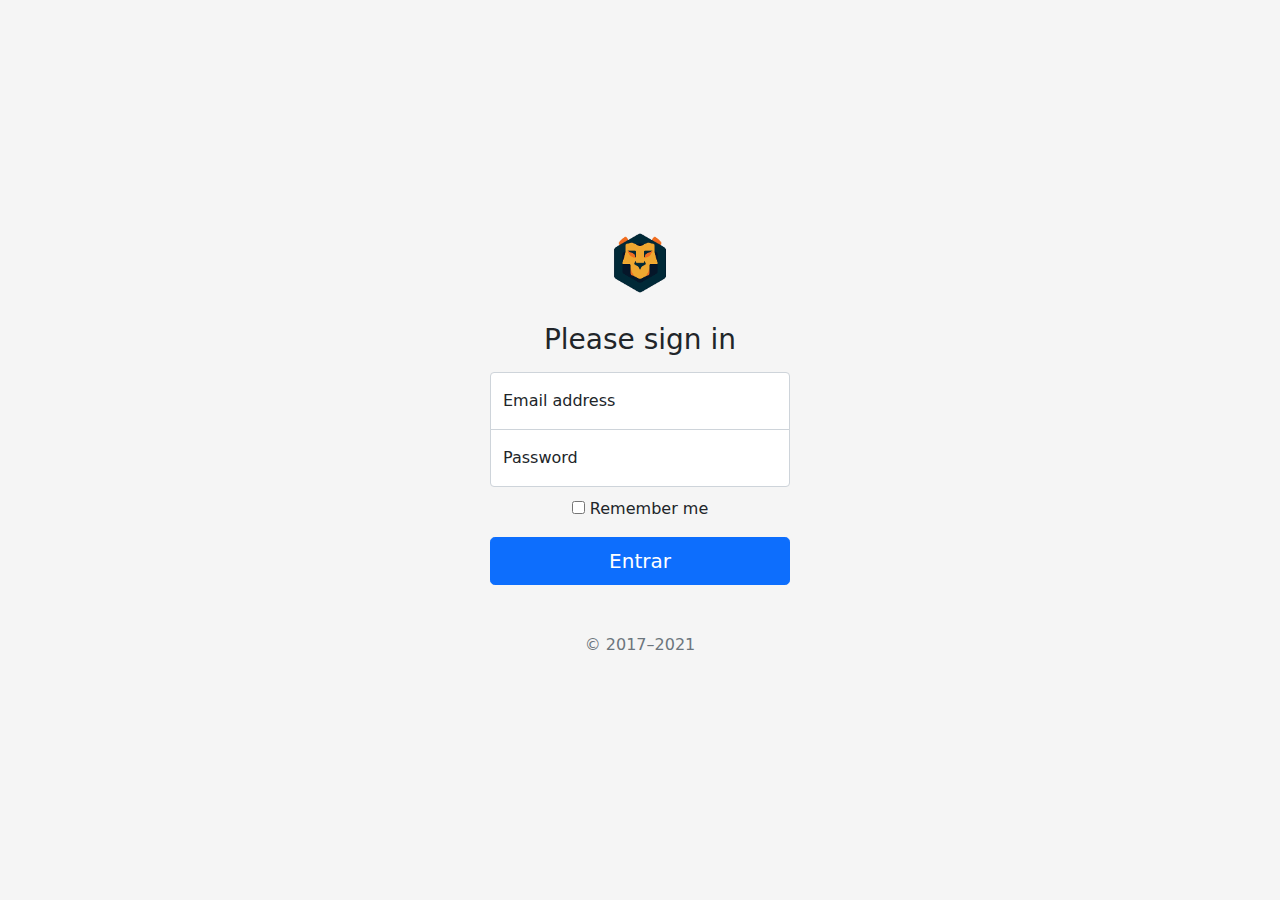
<file: index.html>
<!DOCTYPE html>
<html lang="en">

<head>
    <meta charset="UTF-8">
    <meta http-equiv="X-UA-Compatible" content="IE=edge">
    <meta name="viewport" content="width=device-width, initial-scale=1.0">
    <title>Login</title>


    <!-- links login -->

    <link rel="canonical" href="https://getbootstrap.com/docs/5.1/examples/sign-in/">
    <link href="./css/bootstrap.min.css" rel="stylesheet">
    <link href="css/signin.css" rel="stylesheet">


    <style>
        .bd-placeholder-img {
            font-size: 1.125rem;
            text-anchor: middle;
            -webkit-user-select: none;
            -moz-user-select: none;
            user-select: none;
        }

        @media (min-width: 768px) {
            .bd-placeholder-img-lg {
                font-size: 3.5rem;
            }
        }
    </style>

</head>

<body class="text-center">

    <main class="form-signin">

        <form>

            <img class="mb-4" src="imagens/logo-lion.png" alt="" width="72">

            <h1 class="h3 mb-3 fw-normal">Please sign in</h1>

            <div class="form-floating">

                <input type="email" class="form-control" id="floatingInput" placeholder="name@example.com">

                <label for="floatingInput">Email address</label>

            </div>

            <div class="form-floating">

                <input type="password" class="form-control" id="floatingPassword" placeholder="Password">

                <label for="floatingPassword">Password</label>

            </div>

            <div class="checkbox mb-3">

                <label>
                    <input type="checkbox" value="remember-me"> Remember me
                </label>

            </div>

            <button class="w-100 btn btn-lg btn-primary" type="submit"
        ><a href="home.html" style="text-decoration: none; color: white;">Entrar</a></button>


            <p class="mt-5 mb-3 text-muted">&copy; 2017–2021</p>

        </form>

    </main>


</body>

</html>
</file>
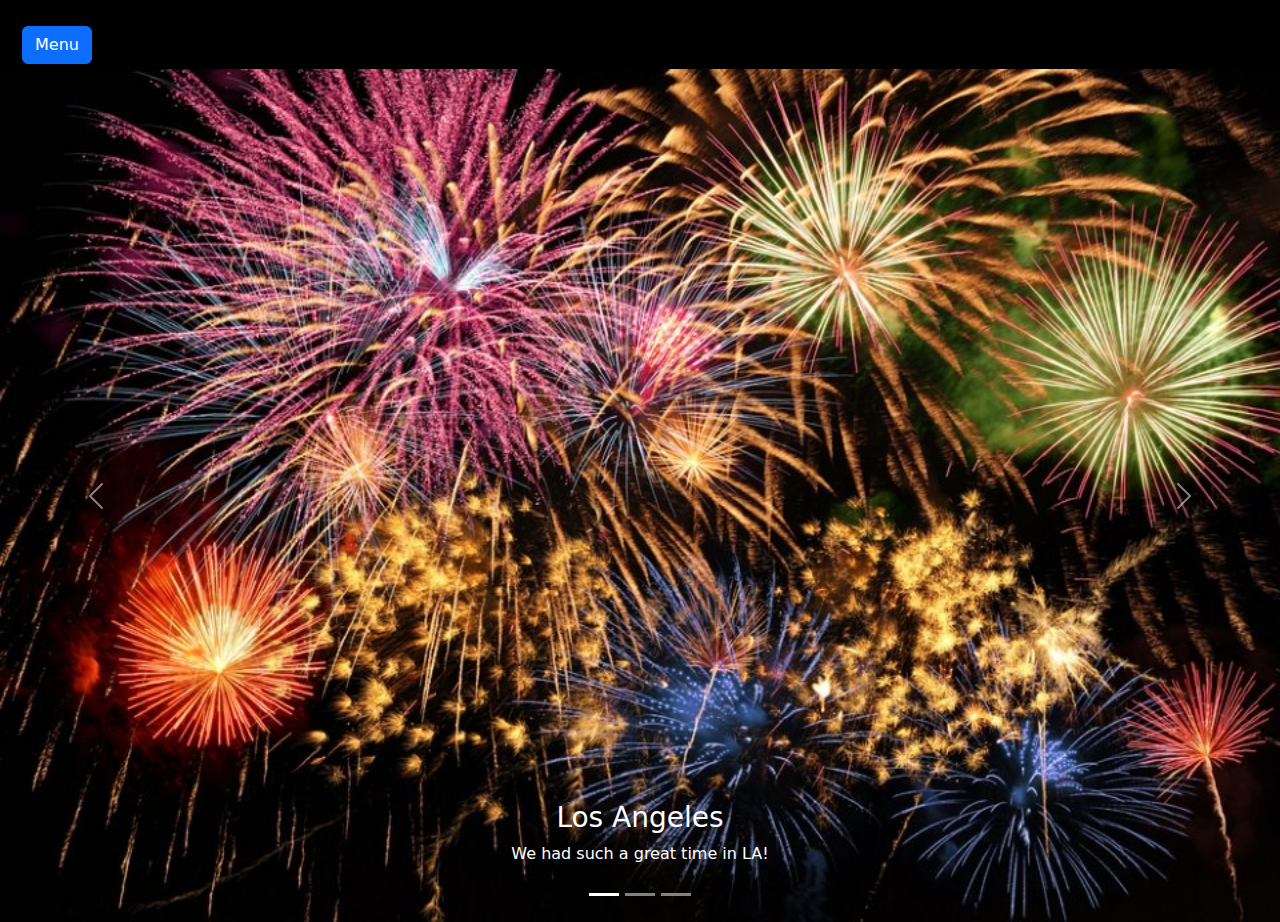
<file: fotos.html>
<!DOCTYPE html>
<html lang="br">

<head>

    <meta charset="UTF-8">
    <meta http-equiv="X-UA-Compatible" content="IE=edge">
    <meta name="viewport" content="width=device-width, initial-scale=1.0">
    <title>Pagina Inicial - Home</title>

    <link href="https://cdn.jsdelivr.net/npm/bootstrap@5.1.2/dist/css/bootstrap.min.css" rel="stylesheet">
    <script src="https://cdn.jsdelivr.net/npm/bootstrap@5.1.2/dist/js/bootstrap.bundle.min.js"></script>

    <style>
        #barrapesquisa {
            width: 300px;
            float: right;
        }

        .bd-placeholder-img {
            font-size: 1.125rem;
            text-anchor: middle;
            -webkit-user-select: none;
            -moz-user-select: none;
            user-select: none;
        }

        @media (min-width: 768px) {
            .bd-placeholder-img-lg {
                font-size: 3.5rem;
            }
        }

        a {
            text-decoration: none;
        }

        #button {
            background-color: white;
            border-radius: 50px;
        }

        #barra {
             background-color: black;
            padding: 10px;
        }

    </style>

</head>

<body>


    <!-- canvas -->

    <div id="barra" style="padding-bottom: 5px;">

        
        <div class="offcanvas offcanvas-start" id="demo" style="width:250px; background-color: black;">

            <center>
                <img src="imagens/logo-lion.png" style="width: 100px; background-color:white; border-radius: 40px;">
              </center>
          

            <div class="offcanvas-header">
                <h1 class="offcanvas-title" style="color: white;">Menu</h1>
                <button type="button" class="btn-close" data-bs-dismiss="offcanvas" style="background-color: white;border-radius: 30px;"></button>
            </div>

            <div class="offcanvas-body">
                <ul class="navbar-nav">
                    <li class="nav-item">
                      <a class="nav-link" href="home.html">Home</a>
                    </li>
                    <li class="nav-item">
                      <a class="nav-link" href="galeria.html">Galeria</a>
                    </li>
                    <li class="nav-item">
                      <a class="nav-link" href="fotos.html">Fotos</a>
                    </li>
                  </ul>
            </div>
            
        </div>

        <div class="container-fluid mt-3">

            <button class="btn btn-primary" type="button" data-bs-toggle="offcanvas" data-bs-target="#demo">
                Menu
            </button>

        </div>
        
    </div>

    <!-- Carousel -->
    <div id="car" class="carousel slide" data-bs-ride="carousel">

        <!-- Indicators/dots -->
        <div class="carousel-indicators">
            <button type="button" data-bs-target="#car" data-bs-slide-to="0" class="active"></button>
            <button type="button" data-bs-target="#car" data-bs-slide-to="1"></button>
            <button type="button" data-bs-target="#car" data-bs-slide-to="2"></button>
        </div>

        <!-- The slideshow/carousel -->
        <div class="carousel-inner">
            <div class="carousel-item active">
                <img src="imagens/13113230984101.jpg" alt="Los Angeles" class="d-block" style="width:100%">
                <div class="carousel-caption">
                    <h3>Los Angeles</h3>
                    <p>We had such a great time in LA!</p>
                </div>
            </div>
            <div class="carousel-item">
                <img src="imagens/fogos-_1_33948.jpg" alt="Chicago" class="d-block" style="width:100%">
                <div class="carousel-caption">
                    <h3>Chicago</h3>
                    <p>Thank you, Chicago!</p>
                </div>
            </div>
            <div class="carousel-item">
                <img src="imagens/fogos-de-artificio-iluminando-o-ceu_53876-95120.jpg" alt="New York" class="d-block"
                    style="width:100%">
                <div class="carousel-caption">
                    <h3>New York</h3>
                    <p>We love the Big Apple!</p>
                </div>
            </div>
        </div>

        <!-- Left and right controls/icons -->
        <button class="carousel-control-prev" type="button" data-bs-target="#car" data-bs-slide="prev">
            <span class="carousel-control-prev-icon"></span>
        </button>
        <button class="carousel-control-next" type="button" data-bs-target="#car" data-bs-slide="next">
            <span class="carousel-control-next-icon"></span>
        </button>
    </div>



</body>

</html>
</file>
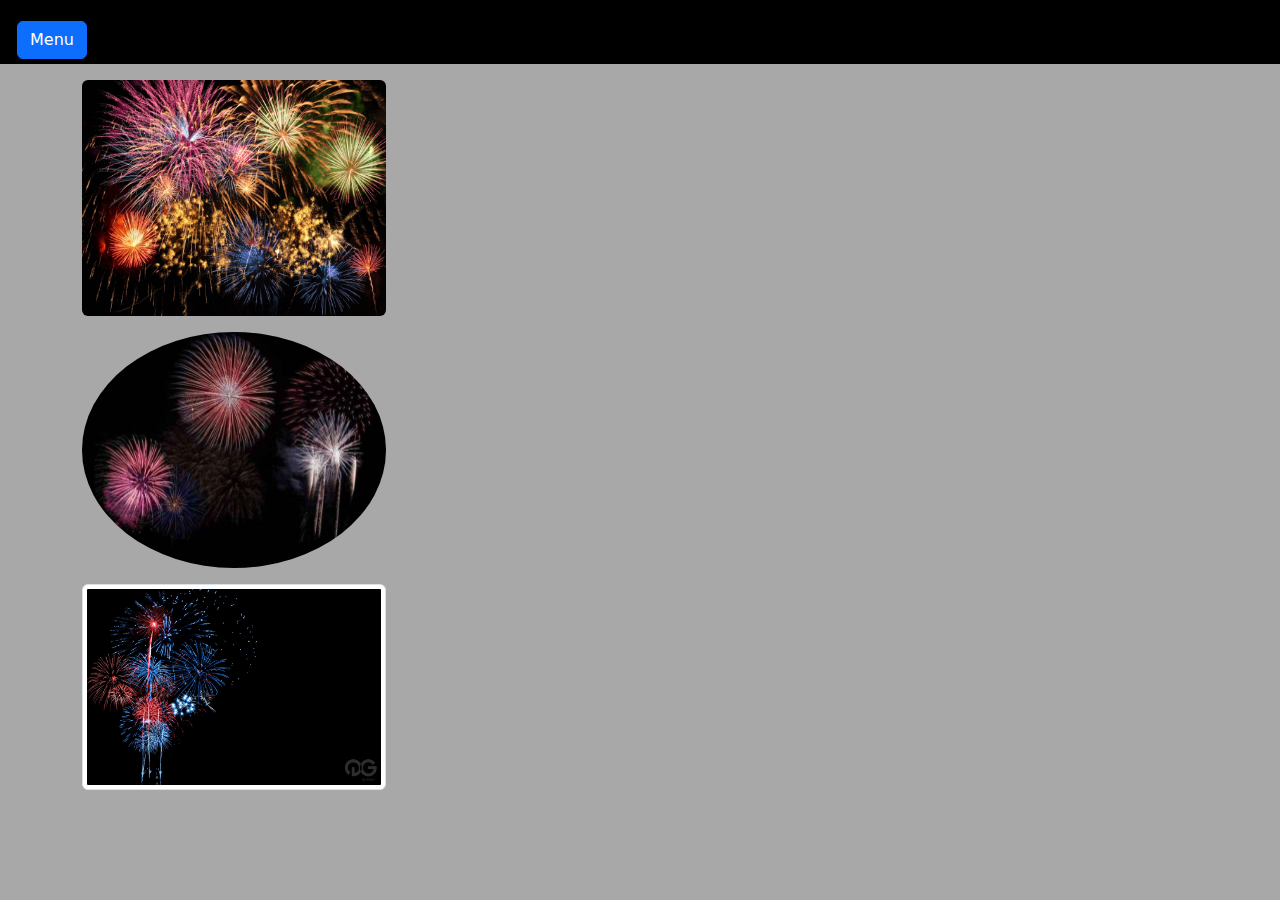
<file: galeria.html>
<!DOCTYPE html>
<html lang="br">

<head>
    <meta charset="UTF-8">
    <meta http-equiv="X-UA-Compatible" content="IE=edge">
    <meta name="viewport" content="width=device-width, initial-scale=1.0">
    <title>galeria</title>

    <link href="https://cdn.jsdelivr.net/npm/bootstrap@5.1.2/dist/css/bootstrap.min.css" rel="stylesheet">
    <script src="https://cdn.jsdelivr.net/npm/bootstrap@5.1.2/dist/js/bootstrap.bundle.min.js"></script>

    <style>
        body {
            background-color: rgb(168, 168, 168);
        }

        #barra {
             background-color: black;
            padding: 5px;
        }

    </style>

</head>

<body>

    <!-- canvas -->

    <div id="barra" style="padding-bottom: 5px;">


        <div class="offcanvas offcanvas-start" id="demo" style="width:250px; background-color: black;">

            <center>
                <img src="imagens/logo-lion.png" style="width: 100px; background-color:white; border-radius: 40px;">
            </center>


            <div class="offcanvas-header">
                <h1 class="offcanvas-title" style="color: white;">Menu</h1>
                <button type="button" class="btn-close" data-bs-dismiss="offcanvas"
                    style="background-color: white;border-radius: 30px;"></button>
            </div>

            <div class="offcanvas-body">
                <ul class="navbar-nav">
                    <li class="nav-item">
                        <a class="nav-link" href="home.html">Home</a>
                    </li>
                    <li class="nav-item">
                        <a class="nav-link" href="galeria.html">Galeria</a>
                    </li>
                    <li class="nav-item">
                        <a class="nav-link" href="fotos.html">Fotos</a>
                    </li>
                </ul>
            </div>

        </div>

        <div class="container-fluid mt-3">

            <button class="btn btn-primary" type="button" data-bs-toggle="offcanvas" data-bs-target="#demo">
                Menu
            </button>

        </div>

    </div>


    <div>
        <div class="container mt-3">
            <img src="imagens/13113230984101.jpg" class="rounded" alt="Cinque Terre" width="304" height="236">
        </div>


        <div class="container mt-3">

            <img src="imagens/fogos-_1_33948.jpg" class="rounded-circle" alt="Cinque Terre" width="304" height="236">
        </div>

        <div class="container mt-3">
            <img src="imagens/img-materia-r7-fogos-scaled.jpg" class="img-thumbnail" alt="Cinque Terre" width="304"
                height="236">
        </div>
    </div>

</body>

</html>
</file>
<file: css/signin.css>
html,
body {
  height: 100%;
}

body {
  display: flex;
  align-items: center;
  padding-top: 40px;
  padding-bottom: 40px;
  background-color: #f5f5f5;
}

.form-signin {
  width: 100%;
  max-width: 330px;
  padding: 15px;
  margin: auto;
}

.form-signin .checkbox {
  font-weight: 400;
}

.form-signin .form-floating:focus-within {
  z-index: 2;
}

.form-signin input[type="email"] {
  margin-bottom: -1px;
  border-bottom-right-radius: 0;
  border-bottom-left-radius: 0;
}

.form-signin input[type="password"] {
  margin-bottom: 10px;
  border-top-left-radius: 0;
  border-top-right-radius: 0;
}
</file>
